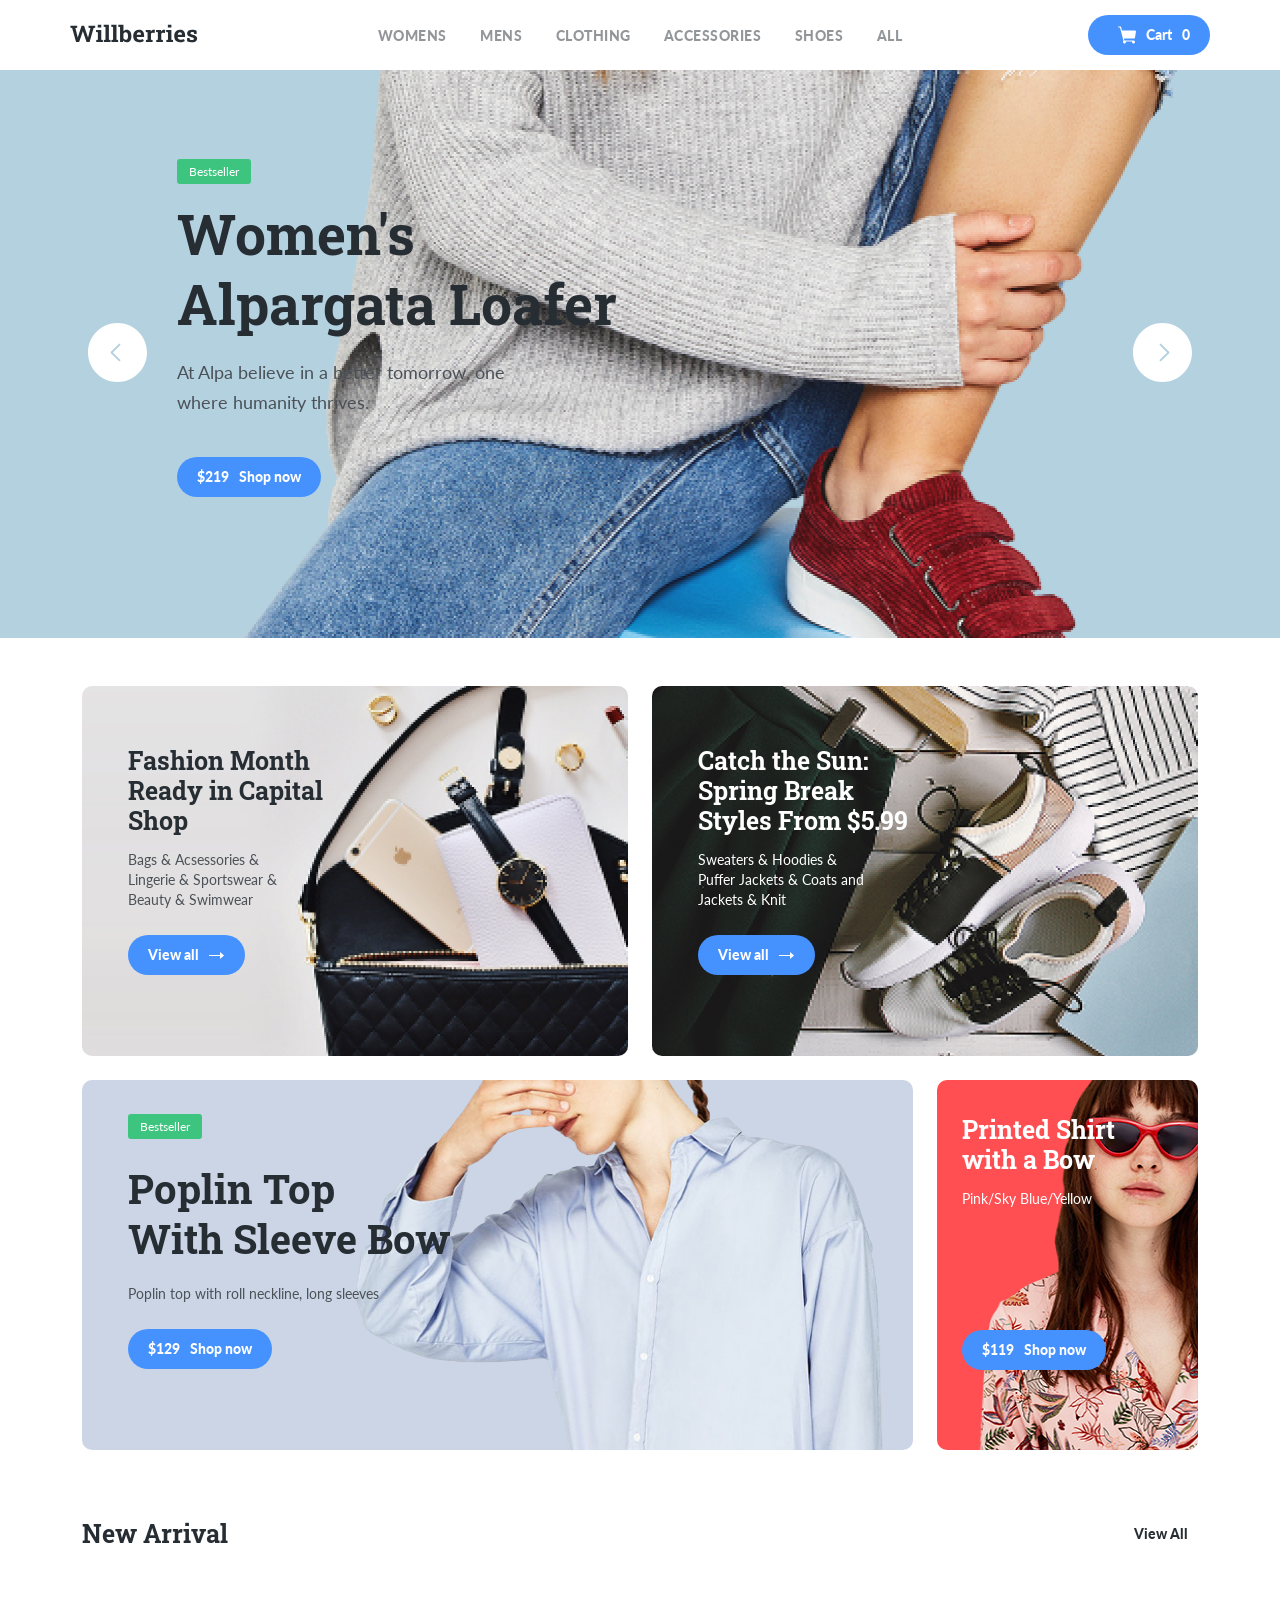
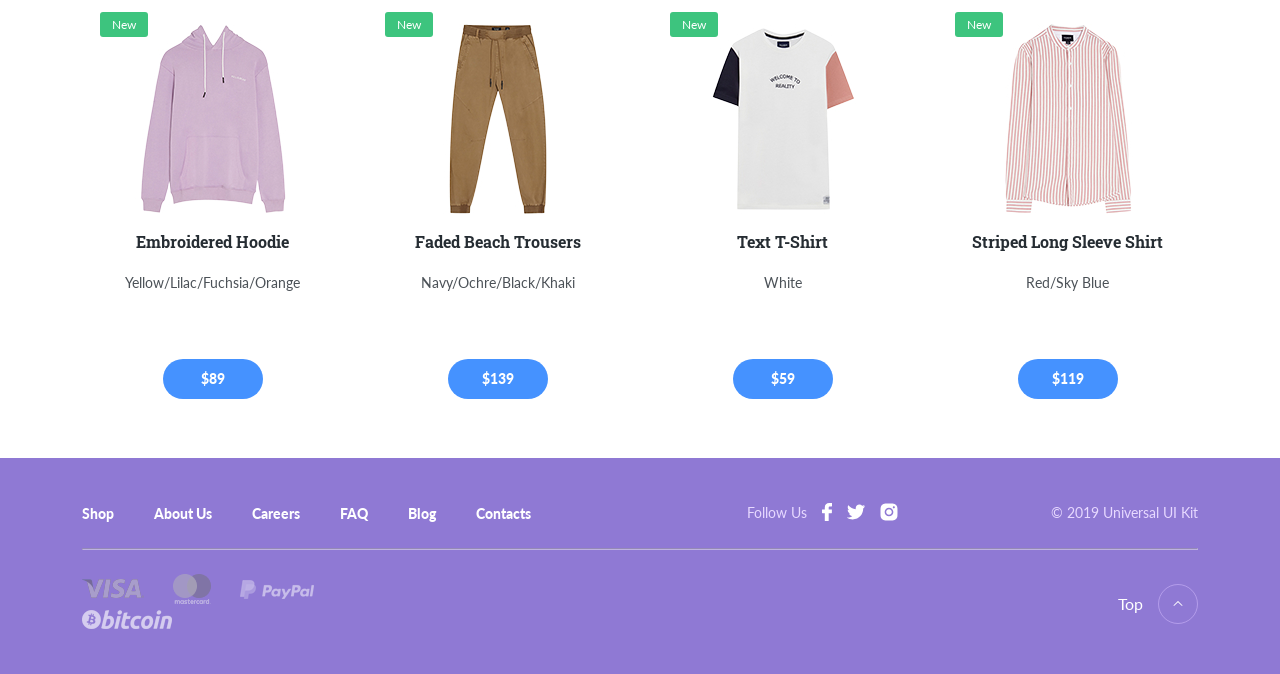
<file: sayt/index.html>
<!DOCTYPE html>
<html lang="en">
	<head>
		<meta charset="UTF-8">
		<meta name="viewport" content="width=device-width, initial-scale=1.0">
		<title>Willberries</title>
		<link rel="preconnect" href="https://fonts.gstatic.com">
		<link rel="apple-touch-icon" sizes="180x180" href="favicon/apple-touch-icon.png">
		<link rel="icon" type="image/png" sizes="32x32" href="favicon/favicon-32x32.png">
		<link rel="icon" type="image/png" sizes="16x16" href="favicon/favicon-16x16.png">
		<link rel="mask-icon" href="favicon/safari-pinned-tab.svg" color="#5bbad5">
		<meta name="msapplication-TileColor" content="#da532c">
		<meta name="theme-color" content="#ffffff">
		<link href="https://fonts.googleapis.com/css2?family=Lato:wght@400;900&display=swap" rel="stylesheet">
		<link href="https://fonts.googleapis.com/css2?family=Roboto+Slab:wght@700&display=swap" rel="stylesheet">
		<link rel="stylesheet" href="css/bootstrap-grid.min.css">
		<link rel="stylesheet" href="css/swiper-bundle.min.css">
		<link rel="stylesheet" href="css/style.css">
	</head>
	<!-- class="show-goods" -->
	<body id="body">
		<header class="container header px-4 px-md-0">
			<div class="row justify-content-between align-items-center">
				<div class="col-lg-2 col-6">
					<a href="#" class="logo-link">
						<img width="128" src="img/logo.svg" alt="logo: Willberries" class="logo-image">
					</a>
				</div>
				<div class="col-lg-6 d-none d-lg-block">
					<nav>
						<ul class="navigation d-flex justify-content-around">
							<li class="navigation-item">
								<a href="#" class="navigation-link" data-field="gender">Womens</a>
							</li>
							<li class="navigation-item">
								<a href="#" class="navigation-link" data-field="gender">Mens</a>
							</li>
							<li class="navigation-item">
								<a href="#" class="navigation-link" data-field="category">Clothing</a>
							</li>
							<li class="navigation-item">
								<a href="#" class="navigation-link" data-field="category">Accessories</a>
							</li>
							<li class="navigation-item">
								<a href="#" class="navigation-link" data-field="category">Shoes</a>
							</li>
							<li class="navigation-item">
								<a href="#" class="navigation-link">All</a>
							</li>
						</ul>
					</nav>
				</div>
				<div class="col-lg-2 col-6 d-flex justify-content-end">
					<button class="button button-cart">
						<img class="button-icon" src="img/cart.svg" alt="icon: cart">
						<span class="button-text">Cart</span>
						<span class="button-text cart-count">0</span>
					</button>
				</div>
			</div>
			<!-- /.row -->
		</header>
		<section class="slider swiper-container">
			<div class="swiper-wrapper">
				<section class="slide slide-1 swiper-slide">
					<div class="container">
						<div class="row">
							<div class="col-lg-4 col-10 offset-lg-1">
								<span class="label">Bestseller</span>
								<h2 class="slide-title">Women's Alpargata Loafer</h2>
								<p class="slide-description">At Alpa believe in a better tomorrow, one where humanity thrives.</p>
								<button class="button add-to-cart" data-id="003">
									<span class="button-price">$219</span>
									<span class="button-text">Shop now</span>
								</button>
							</div>
							<!-- /.col-4 offset-lg-1 -->
						</div>
						<!-- /.row -->
					</div>
					<!-- /.container -->
				</section>
				<section class="slide slide-1 swiper-slide">
					<div class="container">
						<div class="row">
							<div class="col-lg-4 col-10 offset-lg-1">
								<span class="label">New</span>
								<h2 class="slide-title">Text T-Shirt</h2>
								<p class="slide-description">Women’s pearl basic knit sweater with a round neck. Available in several colours. Free shipping to stores.</p>
								<button class="button add-to-cart" data-id="004">
									<span class="button-price">$119</span>
									<span class="button-text">Shop now</span>
								</button>
							</div>
							<!-- /.col-4 offset-lg-1 -->
						</div>
						<!-- /.row -->
					</div>
					<!-- /.container -->
				</section>
				<section class="slide slide-1 swiper-slide">
					<div class="container">
						<div class="row">
							<div class="col-lg-4 col-10 offset-lg-1">
								<span class="label">Bestseller</span>
								<h2 class="slide-title">Sweater Choker Neck</h2>
								<p class="slide-description">Women’s pearl basic knit sweater with a round neck. Available in several colours. Free shipping to stores.</p>
								<button class="button add-to-cart" data-id="005">
									<span class="button-price">$319</span>
									<span class="button-text">Shop now</span>
								</button>
							</div>
							<!-- /.col-4 offset-lg-1 -->
						</div>
						<!-- /.row -->
					</div>
					<!-- /.container -->
				</section>
			</div>
			<!-- /.swiper-wrapper -->
			<div class="slider-nav">
				<div class="container">
					<div class="row justify-content-between">
						<div class="col-1">
							<button class="slider-button slider-button-prev">
								<img src="img/arrow-prev.svg" alt="icon: arrow-prev">
							</button>
						</div>
						<!-- /.col-1 -->
						<div class="col-1">
							<button class="slider-button slider-button-next">
								<img src="img/arrow-next.svg" alt="icon: arrow-prev">
							</button>
						</div>
						<!-- /.col-1 -->
					</div>
					<!-- /.row -->
				</div>
				<!-- /.container -->
			</div>
			<!-- /.slider-nav -->
		</section>
		<!-- /.slider -->
		<section class="special-offers container pt-5 pb-4">
			<div class="row mb-4">
				<div class="col-xl-6">
					<div class="card card-1 mb-4">
						<h3 class="card-title">Fashion Month Ready in Capital Shop</h3>
						<p class="card-text">Bags & Acsessories & Lingerie & Sportswear & Beauty & Swimwear</p>
						<button class="button">
							<span class="button-text">View all</span>
							<img src="img/arrow.svg" alt="icon: arrow" class="button-icon">
						</button>
					</div>
					<!-- /.card -->
				</div>
				<!-- /.col-6 -->
				<div class="col-xl-6">
					<div class="card card-2 mb-4">
						<h3 class="card-title text-light">Catch the Sun: Spring Break Styles From $5.99</h3>
						<p class="card-text text-light">Sweaters & Hoodies & Puffer Jackets & Coats and Jackets & Knit</p>
						<button class="button">
							<span class="button-text">View all</span>
							<img src="img/arrow.svg" alt="icon: arrow" class="button-icon">
						</button>
					</div>
					<!-- /.card -->
				</div>
				<!-- /.col-6 -->
				<div class="col-xl-9 col-lg-6 mb-4">
					<div class="card card-3">
						<span class="label">Bestseller</span>
						<h3 class="card-title large">Poplin Top <br>With Sleeve Bow</h3>
						<p class="card-text large">Poplin top with roll neckline, long sleeves</p>
						<button class="button add-to-cart" data-id="002">
							<span class="button-price">$129</span>
							<span class="button-text">Shop now</span>
						</button>
					</div>
					<!-- /.card -->
				</div>
				<!-- /.col-9 -->
				<div class="col-xl-3 col-lg-6">
					<div class="card card-4">
						<h3 class="card-title text-light mw-160">Printed Shirt with a Bow</h3>
						<p class="card-text text-light">Pink/Sky Blue/Yellow</p>
						<button class="button add-to-cart button-four" data-id="009">
							<span class="button-price">$119</span>
							<span class="button-text">Shop now</span>
						</button>
					</div>
					<!-- /.card -->
				</div>
				<!-- /.col-3 -->
			</div>
			<!-- /.row -->
			<div class="row align-items-center mb-4">
				<div class="col-9">
					<h2 class="section-title">New Arrival</h2>
				</div>
				<!-- /.col-9 -->
				<div class="col-3 d-flex justify-content-end">
					<a href="#" class="more">View All</a>
				</div>
				<!-- /.col-3 -->
			</div>
			<!-- /.row -->
			<div class="short-goods row">
				<div class="col-lg-3 col-sm-6">
					<div class="goods-card">
						<span class="label">New</span>
						<!-- /.label --><img src="img/image-119.jpg" alt="image: Hoodie" class="goods-image">
						<h3 class="goods-title">Embroidered Hoodie</h3>
						<!-- /.goods-title -->
						<p class="goods-description">Yellow/Lilac/Fuchsia/Orange</p>
						<!-- /.goods-description -->
						<!-- /.goods-price -->
						<button class="button goods-card-btn add-to-cart" data-id="012">
							<span class="button-price">$89</span>
						</button>
					</div>
					<!-- /.goods-card -->
				</div>
				<!-- /.col-3 -->
				<div class="col-lg-3 col-sm-6">
					<div class="goods-card">
						<span class="label">New</span>
						<!-- /.label --><img src="img/image-120.jpg" alt="image: Faded Beach Trousers" class="goods-image">
						<h3 class="goods-title">Faded Beach Trousers</h3>
						<!-- /.goods-title -->
						<p class="goods-description">Navy/Ochre/Black/Khaki</p>
						<!-- /.goods-description -->
						<button class="button goods-card-btn add-to-cart" data-id="011">
							<span class="button-price">$139</span>
						</button>
						<!-- /.goods-price -->
					</div>
					<!-- /.goods-card -->
				</div>
				<!-- /.col-3 -->
				<div class="col-lg-3 col-sm-6">
					<div class="goods-card">
						<span class="label">New</span>
						<!-- /.label --><img src="img/image-121.jpg" alt="image: Text T-Shirt" class="goods-image">
						<h3 class="goods-title">Text T-Shirt</h3>
						<!-- /.goods-title -->
						<p class="goods-description">White</p>
						<!-- /.goods-description -->
						<button class="button goods-card-btn add-to-cart" data-id="010">
							<span class="button-price">$59</span>
						</button>
						<!-- /.goods-price -->
					</div>
					<!-- /.goods-card -->
				</div>
				<!-- /.col-3 -->
				<div class="col-lg-3 col-sm-6">
					<div class="goods-card">
						<span class="label">New</span>
						<!-- /.label --><img src="img/image-122.jpg" alt="image: Striped Long Sleeve Shirt" class="goods-image">
						<h3 class="goods-title">Striped Long Sleeve Shirt</h3>
						<!-- /.goods-title -->
						<p class="goods-description">Red/Sky Blue</p>
						<!-- /.goods-description -->
						<button class="button goods-card-btn add-to-cart" data-id="001">
							<span class="button-price">$119</span>
						</button>
						<!-- /.goods-price -->
					</div>
					<!-- /.goods-card -->
				</div>
				<!-- /.col-3 -->
			</div>
			<!-- /.row -->
		</section>
		<!-- /.container -->
		<section class="long-goods">
			<div class="container">
				<div class="row align-items-center mb-4">
					<div class="col-12">
						<h2 class="section-title">Category</h2>
					</div>
					<!-- /.col-12 -->
				</div>
				<div class="row long-goods-list">
					<div class="col-lg-3 col-sm-6">
						<div class="goods-card">
							<span class="label">New</span>
							<!-- /.label --><img src="img/image-119.jpg" alt="image: Hoodie" class="goods-image">
							<h3 class="goods-title">Embroidered Hoodie</h3>
							<!-- /.goods-title -->
							<p class="goods-description">Yellow/Lilac/Fuchsia/Orange</p>
							<!-- /.goods-description -->
							<!-- /.goods-price -->
							<button class="button goods-card-btn add-to-cart" data-id="007">
								<span class="button-price">$89</span>
							</button>
						</div>
						<!-- /.goods-card -->
					</div>
					<!-- /.col-3 -->
					<div class="col-lg-3 col-sm-6">
						<div class="goods-card">
							<span class="label">New</span>
							<!-- /.label --><img src="img/image-120.jpg" alt="image: Faded Beach Trousers" class="goods-image">
							<h3 class="goods-title">Faded Beach Trousers</h3>
							<!-- /.goods-title -->
							<p class="goods-description">Navy/Ochre/Black/Khaki</p>
							<!-- /.goods-description -->
							<button class="button goods-card-btn add-to-cart" data-id="007">
								<span class="button-price">$139</span>
							</button>
							<!-- /.goods-price -->
						</div>
						<!-- /.goods-card -->
					</div>
					<!-- /.col-3 -->
					<div class="col-lg-3 col-sm-6">
						<div class="goods-card">
							<span class="label">New</span>
							<!-- /.label --><img src="img/image-121.jpg" alt="image: Text T-Shirt" class="goods-image">
							<h3 class="goods-title">Text T-Shirt</h3>
							<!-- /.goods-title -->
							<p class="goods-description">White</p>
							<!-- /.goods-description -->
							<button class="button goods-card-btn add-to-cart" data-id="007">
								<span class="button-price">$59</span>
							</button>
							<!-- /.goods-price -->
						</div>
						<!-- /.goods-card -->
					</div>
					<!-- /.col-3 -->
					<div class="col-lg-3 col-sm-6">
						<div class="goods-card">
							<span class="label">New</span>
							<!-- /.label --><img src="img/image-122.jpg" alt="image: Striped Long Sleeve Shirt" class="goods-image">
							<h3 class="goods-title">Striped Long Sleeve Shirt</h3>
							<!-- /.goods-title -->
							<p class="goods-description">Red/Sky Blue</p>
							<!-- /.goods-description -->
							<button class="button goods-card-btn add-to-cart" data-id="001">
								<span class="button-price">$119</span>
							</button>
							<!-- /.goods-price -->
						</div>
						<!-- /.goods-card -->
					</div>
					<!-- /.col-3 -->
					<div class="col-lg-3 col-sm-6">
						<div class="goods-card">
							<span class="label">New</span>
							<!-- /.label --><img src="img/image-119.jpg" alt="image: Hoodie" class="goods-image">
							<h3 class="goods-title">Embroidered Hoodie</h3>
							<!-- /.goods-title -->
							<p class="goods-description">Yellow/Lilac/Fuchsia/Orange</p>
							<!-- /.goods-description -->
							<!-- /.goods-price -->
							<button class="button goods-card-btn add-to-cart" data-id="007">
								<span class="button-price">$89</span>
							</button>
						</div>
						<!-- /.goods-card -->
					</div>
					<!-- /.col-3 -->
					<div class="col-lg-3 col-sm-6">
						<div class="goods-card">
							<span class="label">New</span>
							<!-- /.label --><img src="img/image-120.jpg" alt="image: Faded Beach Trousers" class="goods-image">
							<h3 class="goods-title">Faded Beach Trousers</h3>
							<!-- /.goods-title -->
							<p class="goods-description">Navy/Ochre/Black/Khaki</p>
							<!-- /.goods-description -->
							<button class="button goods-card-btn add-to-cart" data-id="007">
								<span class="button-price">$139</span>
							</button>
							<!-- /.goods-price -->
						</div>
						<!-- /.goods-card -->
					</div>
					<!-- /.col-3 -->
					<div class="col-lg-3 col-sm-6">
						<div class="goods-card">
							<span class="label">New</span>
							<!-- /.label --><img src="img/image-121.jpg" alt="image: Text T-Shirt" class="goods-image">
							<h3 class="goods-title">Text T-Shirt</h3>
							<!-- /.goods-title -->
							<p class="goods-description">White</p>
							<!-- /.goods-description -->
							<button class="button goods-card-btn add-to-cart" data-id="007">
								<span class="button-price">$59</span>
							</button>
							<!-- /.goods-price -->
						</div>
						<!-- /.goods-card -->
					</div>
					<!-- /.col-3 -->
					<div class="col-lg-3 col-sm-6">
						<div class="goods-card">
							<span class="label">New</span>
							<!-- /.label --><img src="img/image-122.jpg" alt="image: Striped Long Sleeve Shirt" class="goods-image">
							<h3 class="goods-title">Striped Long Sleeve Shirt</h3>
							<!-- /.goods-title -->
							<p class="goods-description">Red/Sky Blue</p>
							<!-- /.goods-description -->
							<button class="button goods-card-btn add-to-cart" data-id="001">
								<span class="button-price">$119</span>
							</button>
							<!-- /.goods-price -->
						</div>
						<!-- /.goods-card -->
					</div>
					<!-- /.col-3 -->
					<div class="col-lg-3 col-sm-6">
						<div class="goods-card">
							<span class="label">New</span>
							<!-- /.label --><img src="img/image-119.jpg" alt="image: Hoodie" class="goods-image">
							<h3 class="goods-title">Embroidered Hoodie</h3>
							<!-- /.goods-title -->
							<p class="goods-description">Yellow/Lilac/Fuchsia/Orange</p>
							<!-- /.goods-description -->
							<!-- /.goods-price -->
							<button class="button goods-card-btn add-to-cart" data-id="007">
								<span class="button-price">$89</span>
							</button>
						</div>
						<!-- /.goods-card -->
					</div>
					<!-- /.col-3 -->
					<div class="col-lg-3 col-sm-6">
						<div class="goods-card">
							<span class="label">New</span>
							<!-- /.label --><img src="img/image-120.jpg" alt="image: Faded Beach Trousers" class="goods-image">
							<h3 class="goods-title">Faded Beach Trousers</h3>
							<!-- /.goods-title -->
							<p class="goods-description">Navy/Ochre/Black/Khaki</p>
							<!-- /.goods-description -->
							<button class="button goods-card-btn add-to-cart" data-id="007">
								<span class="button-price">$139</span>
							</button>
							<!-- /.goods-price -->
						</div>
						<!-- /.goods-card -->
					</div>
					<!-- /.col-3 -->
					<div class="col-lg-3 col-sm-6">
						<div class="goods-card">
							<span class="label">New</span>
							<!-- /.label --><img src="img/image-121.jpg" alt="image: Text T-Shirt" class="goods-image">
							<h3 class="goods-title">Text T-Shirt</h3>
							<!-- /.goods-title -->
							<p class="goods-description">White</p>
							<!-- /.goods-description -->
							<button class="button goods-card-btn add-to-cart" data-id="007">
								<span class="button-price">$59</span>
							</button>
							<!-- /.goods-price -->
						</div>
						<!-- /.goods-card -->
					</div>
					<!-- /.col-3 -->
					<div class="col-lg-3 col-sm-6">
						<div class="goods-card">
							<span class="label">New</span>
							<!-- /.label --><img src="img/image-122.jpg" alt="image: Striped Long Sleeve Shirt" class="goods-image">
							<h3 class="goods-title">Striped Long Sleeve Shirt</h3>
							<!-- /.goods-title -->
							<p class="goods-description">Red/Sky Blue</p>
							<!-- /.goods-description -->
							<button class="button goods-card-btn add-to-cart" data-id="001">
								<span class="button-price">$119</span>
							</button>
							<!-- /.goods-price -->
						</div>
						<!-- /.goods-card -->
					</div>
					<!-- /.col-3 -->
				</div>
			</div>
		</section>
		<footer class="footer">
			<div class="container">
				<div class="row">
					<div class="col-xl-7 mb-4 mb-xl-0">
						<nav>
							<ul class="footer-menu d-sm-flex">
								<li class="footer-menu-item"><a href="#" class="footer-menu-link">Shop</a></li>
								<li class="footer-menu-item"><a href="#" class="footer-menu-link">About Us</a></li>
								<li class="footer-menu-item"><a href="#" class="footer-menu-link">Careers</a></li>
								<li class="footer-menu-item"><a href="#" class="footer-menu-link">FAQ </a></li>
								<li class="footer-menu-item"><a href="#" class="footer-menu-link">Blog</a></li>
								<li class="footer-menu-item"><a href="#" class="footer-menu-link">Contacts</a></li>
							</ul>
						</nav>
					</div>
					<!-- /.col-7 -->
					<div class="col-lg-3 d-flex align-items-center">
						<span class="footer-text">Follow Us</span>
						<span class="footer-social d-inline-flex align-items-center">
							<a href="#" class="social-link">
								<img src="img/Facebook.svg" alt="Facebook">
							</a>
							<a href="#" class="social-link">
								<img src="img/Twitter.svg" alt="Twitter">
							</a>
							<a href="#" class="social-link">
								<img src="img/Instagram.svg" alt="Instagram">
							</a>
						</span>
					</div>
					<!-- /.col-3 -->
					<div class="col-xl-2 col-lg-3 d-flex justify-content-lg-end mt-4 mt-lg-0">
						<span class="footer-text">© 2019 Universal UI Kit</span>
					</div>
					<!-- /.col-2 -->
				</div>
				<!-- /.row -->
				<hr class="footer-line mt-4 mb-4">
				<div class="row justify-content-between">
					<div class="col-lg-4 col-sm-9">
						<img class="payment-logo" src="img/visa.png" alt="visa logo">
						<img class="payment-logo" src="img/master-card.png" alt="master card logo">
						<img class="payment-logo" src="img/paypal.png" alt="paypal logo ">
						<img class="payment-logo" src="img/bitcoin.png" alt="bitcoin logo">
					</div>
					<!-- /.col-4 -->
					<div class="col-lg-2 col-sm-1 d-flex justify-content-end">
						<a href="#body" class="scroll-link top-link d-flex align-items-center">
							<span class="top-link-text">Top</span>
							<img src="img/top.svg" alt="icon: arrow top">
						</a>
					</div>
					<!-- /.col-2 -->
				</div>
				<!-- /.row -->
			</div>
			<!-- /.container -->
		</footer>
		<div class="overlay" id="modal-cart">
			<div class="modal">
				<header class="modal-header">
					<h2 class="modal-title">Cart</h2>
					<button class="modal-close">x</button>
				</header>
				<table class="cart-table">
					<colgroup>
						<col class="col-goods">
						<col class="col-price">
						<col class="col-minus">
						<col class="col-qty">
						<col class="col-plus">
						<col class="col-total-price">
						<col class="col-delete">
					</colgroup>
					<thead>
						<tr>
							<th>Good(s)</th>
							<th>Price</th>
							<th colspan="3">Qty.</th>
							<th colspan="2">Total</th>
						</tr>
					</thead>
					<tbody class="cart-table__goods"></tbody>
					<tfoot>
						<tr>
							<th colspan="5">Total:</th>
							<th class="card-table__total" colspan="2"></th>
						</tr>
					</tfoot>
				</table>
				<form class="modal-form" action="">
					<input class="modal-input" type="text" placeholder="Имя" name="nameCustomer">
					<input class="modal-input" type="text" placeholder="Телефон" name="phoneCustomer">
					<button class="button cart-buy">
						<span class="button-text">Checkout</span>
					</button>
				</form>
			</div>
		</div>
		<script src="js/swiper-bundle.min.js"></script>
		<script src="js/main.js"></script>
	</body>
</html>
</file>
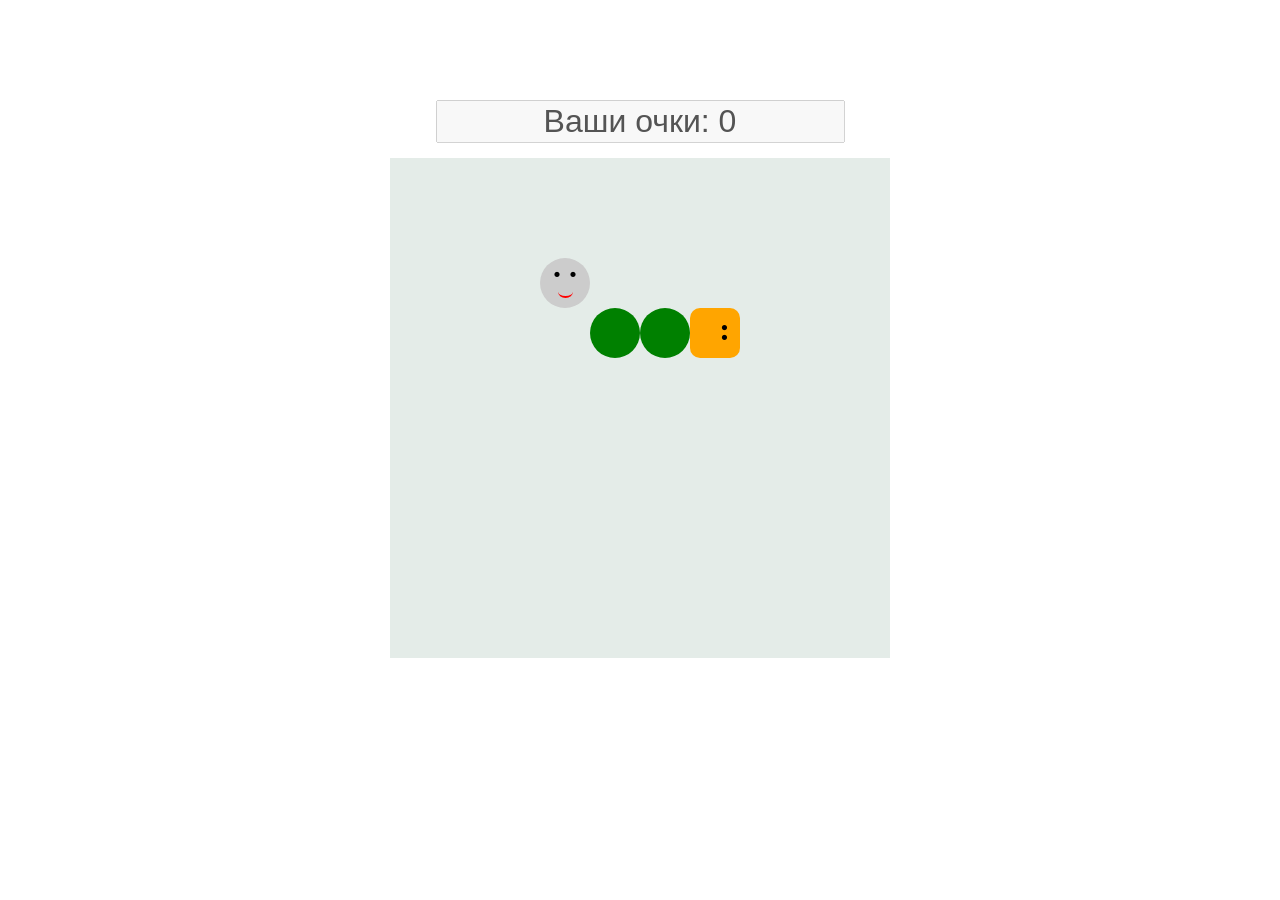
<file: zmeyka/index.html>
<!DOCTYPE html>
<html lang="ru">
<head>
    <meta charset="UTF-8">
    <meta http-equiv="X-UA-Compatible" content="IE=edge">
    <meta name="viewport" content="width=device-width, initial-scale=1.0">
    <link rel="stylesheet" href="style.css">
    <title>Змейка</title>
</head>
<body>

</body>
<script src="script.js"></script>
</html>
</file>
<file: sayt/css/style.css>
* {
    box-sizing: border-box;
}

body {
    margin: 0;
    font-family: 'Lato', sans-serif;
}

img {
    max-width: 100%;
    height: auto;
}

.header {
    padding: 15px 0;
}

.navigation {
    list-style: none;
    padding: 0;
    margin: 0;
}

.navigation-link {
    text-decoration: none;
    text-transform: uppercase;
    color: #939699;
    font-family: 'Lato', sans-serif;
    font-style: normal;
    font-weight: 900;
    font-size: 14px;
    line-height: 20px;
    letter-spacing: 0.5px;
}

button {
    cursor: pointer;
}

.button {
    padding: 10px 20px;
    background: #4592FF;
    border-radius: 20px;
    border: none;
    color: #fff;
    font-family: 'Lato', sans-serif;
    font-style: normal;
    font-weight: 900;
    font-size: 14px;
    line-height: 20px;
    display: flex;
    align-items: center;
}

.button-icon,
.button-price {
    margin-right: 10px;
}

.button-icon {
    margin-left: 10px;
}

.button-icon:last-child {
    margin-right: 0;
}

.cart-count {
    margin-left: 10px;
}

.show-goods .slider,
.show-goods .special-offers {
    display: none;
}

.long-goods {
    display: none;
}

.show-goods .long-goods {
    display: block;
}

.slide {
    padding-top: 90px;
    padding-bottom: 110px;
    min-height: 568px;
}

.slide-1 {
    background: #B4D1E0 url('../img/slide-image-1.png') no-repeat top right 30%;
}

.slide-2 {
    background: #b9e0b4 url('../img/slide-image-1.png') no-repeat top right 30%;
}

.label {
    background-color: #3DC47E;
    border-radius: 3px;
    padding: 5px 12px;
    color: #fff;
    font-size: 12px;
    line-height: 15px;
}

.slide-title {
    color: #262D33;
    font-size: 55px;
    line-height: 70px;
    font-family: 'Roboto Slab', serif;
    margin-top: 20px;
    margin-bottom: 15px;
}

.slide-description {
    font-size: 18px;
    line-height: 30px;
    color: #4B5157;
    max-width: 335px;
    margin-bottom: 40px;
}

.slider {
    position: relative;
}

.slider-nav {
    position: absolute;
    top: 50%;
    width: 100%;
    transform: translateY(-50%);
    z-index: 9;
}

.slider-button {
    background-color: transparent;
    border: none;
    cursor: pointer;
}

.card {
    min-height: 370px;
    border-radius: 10px;
    padding-top: 60px;
    padding-left: 46px;
    padding-right: 46px;
    padding-bottom: 80px;
}

.card-1 {
    background: #E3E2E3 url('../img/card-image-1.jpg') no-repeat top right;
    background-size: cover;
}

.card-2 {
    background: #000 url('../img/card-image-2.jpg') no-repeat top right;
    background-size: cover;
}

.card-3 {
    padding-top: 35px;
    background: #CCD5E6 url('../img/card-image-3.png') no-repeat top right 10%;
    background-size: contain;
}

.card-4 {
    display: flex;
    flex-direction: column;
    align-items: flex-start;
    padding-top: 35px;
    padding-left: 25px;
    background: #FF4F52 url('../img/card-image-4.png') no-repeat top right;
    background-size: contain;
}

.goods-card-btn {
    display: block;
    width: 100px;
    margin: auto auto 0;
}

.goods-card-btn .button-price {
    margin: 0;
}

.card-title {
    color: #262D33;
    font-size: 25px;
    line-height: 30px;
    font-family: 'Roboto Slab', serif;
    max-width: 222px;
    margin: 0;
}

.card-title.large {
    max-width: 420px;
    font-size: 40px;
    line-height: 50px;
    margin-top: 30px;
    margin-bottom: 20px;
}

.card-text {
    max-width: 176px;
    color: #4B5157;
    font-size: 14px;
    line-height: 20px;
    margin-bottom: 25px;
}

.card-text.large {
    max-width: 320px;
}

.card-price {
    color: #ffffff;
    font-size: 14px;
    line-height: 20px;
    font-weight: 900;
}

.text-light {
    color: #fff;
}

.section-title {
    font-family: 'Roboto Slab', serif;
    font-size: 25px;
    line-height: 30px;
    color: #262D33;
}

.more {
    text-decoration: none;
    color: #262D33;
    font-weight: 900;
    font-size: 14px;
    line-height: 20px;
    padding: 10px;
}

.goods-card {
    display: flex;
    flex-direction: column;
    position: relative;
    text-align: center;
    padding: 30px 35px 35px;
    min-height: 440px;
}

.goods-card .label {
    position: absolute;
    left: 18px;
    top: 18px;
}

.goods-title {
    margin-top: 15px;
    margin-bottom: 5px;
    color: #262D33;
    font-size: 16px;
    line-height: 25px;
    font-family: 'Roboto Slab', serif;
}

.goods-image {
    object-fit: contain;
    height: 190px;
}

.goods-description {
    color: #4B5157;
    font-size: 14px;
    line-height: 20px;
}

.goods-price {
    color: #262D33;
    margin-top: 30px;
    font-size: 18px;
    line-height: 30px;
    font-weight: 900;
}

.button-four {
    margin-top: auto;
}

.footer-menu {
    list-style-type: none;
    margin: 0;
    padding: 0;
}

.footer {
    background: #8F79D4;
    padding-top: 45px;
    padding-bottom: 40px;
    color: #fff;
}

.footer-menu-item:not(:last-child) {
    margin-right: 40px;
}

.footer-menu-link {
    color: #fff;
    text-decoration: none;
    font-weight: 900;
    font-size: 14px;
    line-height: 20px;
}

.social-link {
    text-decoration: none;
    margin-left: 15px;
}

.footer-text {
    color: #E7D9FF;
    font-size: 14px;
    line-height: 20px;
}

.footer-line {
    opacity: 0.5;
}

.top-link {
    text-decoration: none;
    color: #fff;
}

.top-link-text {
    margin-right: 15px;
}

.payment-logo {
    vertical-align: middle;
    margin-right: 25px;
}

.overlay {
    display: none;
    justify-content: center;
    align-items: center;
    position: fixed;
    top: 0;
    bottom: 0;
    left: 0;
    right: 0;
    z-index: 999;
    background-color: rgba(0, 0, 0, 0.3);
}

.overlay.show {
    display: flex;
}

.modal {
    background-color: #e0e0ff;
    min-width: 600px;
    max-height: 400px;
    padding: 30px;
    overflow: scroll;
    position: relative;
}

.modal-header {
    display: flex;
    justify-content: space-between;
}

.modal-title {
    margin-top: 0;
    margin-bottom: 15px;
}

.modal-close {
    position: absolute;
    background-color: transparent;
    right: 15px;
    top: 15px;
    font-size: 24px;
    border: none;
}

.modal-form {
    display: flex;
    justify-content: space-between;
    flex-wrap: wrap;
}

.modal-input {
    margin-right: 30px;
    height: 40px;
    padding: 10px;
    border-radius: 20px;
    border-style: none;
    margin-bottom: 30px;
}

.cart-table {
    border-collapse: collapse;
    min-width: 540px;
    margin-bottom: 15px;
}

.cart-table th,
.cart-table td {
    text-align: left;
    border: 1px solid black;
}

.cart-buy {
    background-color: #28a745;
    border-color: #28a745;
    display: block;
    margin-left: auto;
    height: 40px;
}

.mw-160 {
    max-width: 160px;
}

.col-price {
    width: 100px;
}

.col-minus {
    width: 15px;
}

.col-qty {
    width: 15px;
}

.col-plus {
    width: 15px;
}

.col-total-price {
    width: 120px;
}

.col-delete {
    width: 5px;
}

@media (max-width: 1200px) {
    .slide-1 {
        background-size: cover;
    }

    .card-3 {
        background-size: cover;
    }
}

@media (max-width: 992px) {
    .slider-nav {
        display: none;
    }

    .modal {
        min-width: 400px;
        max-height: 300px;
        padding: 20px;
    }
}

@media (max-width: 576px) {
    .slide-title {
        font-size: 36px;
        line-height: 1.4;
        margin-bottom: 0;
    }

    .card {
        background-position: left top;
    }

    .card-4 {
        background-position: right top;
    }

    .card {
        padding: 30px;
        min-height: 300px;
    }

    .modal {
        min-width: 300px;
        max-height: 400px;
        padding: 20px;
    }
}
</file>
<file: zmeyka/style.css>
* {
    box-sizing: border-box;
}

body {
    display: flex;
    flex-direction: column;
    align-items:center;
    row-gap: 15px;
    margin: 100px;
}

.field {
    width: 500px;
    height: 500px;
    display: flex;
    flex-wrap: wrap;
    background: #e4ece8;
}

.excel {
    width: 50px;
    height: 50px;
    padding: 5px;
}

.snake-body {
    background: green;
    border-radius: 50%;
}

.snake-head {
    background: orange;
    border-radius: 20%;
    position: relative;
}

.snake-head::before {
    content: ":";
    position: absolute;
    font-size: 2rem;
    font-weight: bold;
    line-height: 1;
    right: 10px;
}

.mouse {
    background: #ccc;
    border-radius: 50%;
    position: relative;
}

.mouse::before {
    content: ". .";
    position: absolute;
    font-size: 2rem;
    line-height: 0.5;
    font-weight: bold;
    top: 0;
    width: 80%;
    text-align: center;
}

.mouse::after {
    content: '';
    height: 10px;
    width: 30%;
    border-radius: 50%;
    border-bottom: 2px solid red;
    position: absolute;
    bottom: 10px;
    left: 35%;
}

input {
    font-size: 2rem;
    text-align: center;
}
</file>
